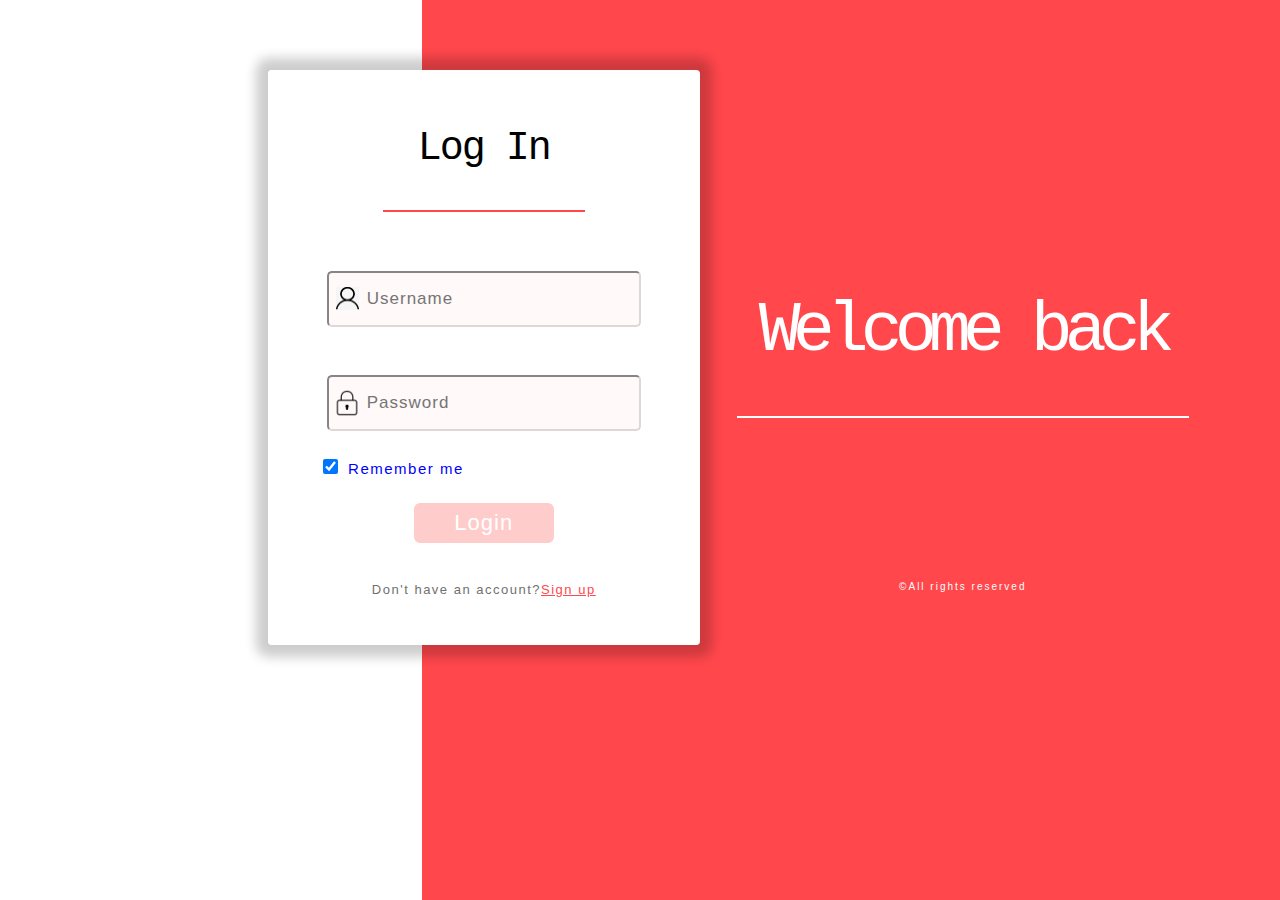
<file: login.html>
<!DOCTYPE html>
<html lang="en">
<head>
    <meta charset="UTF-8">
    <meta name="viewport" content="width=device-width, initial-scale=1.0">
    <link rel="icon" href="ketox-app/IMAGES/LOGO/ketox-logo.png">
    <title>Log In</title>
    <style>
        body
        {
            overflow: hidden; 
            background-repeat: no-repeat;
            background: linear-gradient(to left, #ff474c 67%, white 38%);
        }
        div
        {
            float: right;
            width: 100%;
        }
        fieldset
        {
            width: 400px;
            height: 555px;
            background-color: white;
            /* background: linear-gradient(to top left, rgb(204, 255, 230) 0%, rgb(255, 204, 217)); */
            margin-left: 260px;
            margin-top: 70px;
            border: white;
            box-shadow: 0px 0px 12px 12px rgba(0,0,0,0.2);
            font-size: 21px;
            font-family:  'Arial Narrow', Arial, sans-serif;
            letter-spacing: 1.5px;
            color: black;
            border-radius: 4px;
            transform: translateX(1000px); 
            transition: opacity 0.8s ease, transform 0.8s ease;
        }
        fieldset.animate 
        {
            opacity: 1; 
            transform: translateY(0);
        }
        fieldset.error
        {
            background-color: #f5dede;
        }
        input
        {
            height: 50px;
            width: 270px;
            border-color: rgb(221, 215, 215);
            border-radius: 5px;
            font-size: 17px;
            font-family:  'Arial Narrow', Arial, sans-serif;
            letter-spacing: 1px;
            background-color: #fff9f9;
            padding-left:38px;
        }
        #uname
        {
            background-image: url(uname.png);
            background-size: 23px 23px;
            background-repeat: no-repeat;
            background-position: left 7px top 14px;
            margin-top: 0px;
        }
        #pword
        {
            background-image: url(pwordnew.png);
            background-size: 28px 28px;
            background-repeat: no-repeat;
            background-position: left 4px top 12px;
        }
        .checkbox
        {
            width: 15px;
            height: 15px;
            background-color: blue;
            font-family: sans-serif;
        }
        .login
        {
            margin-top: 500px;
            padding: 10%;
        }
        .button_login
        {
            background-color: #ff474c;
            border: solid 2px rgb(233, 38, 38);
            border-radius: 6px;
            width: 140px;
            height: 40px;
            font-size: 22px;
            color: white;
            margin-left: 0px;
            margin-bottom: -10px;
            font-family: 'Arial ', Arial, sans-serif;
            font-weight: lighter;
            letter-spacing: 1px;
            box-shadow: 0px 0px 6px 0px #ff474c;
        }
        .button_login:hover
        {
            background-color: #f9353b;
            transition: 0.2s ease;
            width: 136px;
            height: 38px;
            font-size: 21px;
        }
        .right
        {
            width: 60%;
            height: 100%;
            color: white;
            font-size: 70px;
            text-align: center;
            align-items: center;
            justify-content: center;
            font-family: 'Courier New', Courier, monospace, sans-serif;
            letter-spacing: -1px;
            margin-left: 80px;
            margin-top: -700px;
            transform: translateX(1000px);
            transition: opacity 0.8s ease, transform 0.8s ease;
        }
        .right.animate 
        {
            opacity: 1;
            transform: translateX(0);
        }
        .welcome
        {
            letter-spacing: -8px;
            margin-top: 100px;
        }
        .info
        {
            margin-right: -90px;
            margin-top: -10px;
            padding: 20px;
        }
        hr
        {
            width: 450px;
            height: 0px;
            margin-top: -25px;
        }
        .first
        {
            width: 200px;
            height: 0px;
        }
        .account
        {
            font-size: 13px;
            color: rgb(113, 112, 112);
            padding: 10px;
        }
        .loginn
        {
            color: #ff474c;
        }
        .loginn:hover
        {
            color: #ff0066;
        }
        @media screen and (max-width: 1200px) 
        {
            fieldset 
            {
                margin-left: auto;
                margin-right: auto;
                transform: none;
                width: 80%;
            }

            .right 
            {
                font-size: 40px;
                width: 100%;
            }
        }
        @media screen and (max-width: 768px) 
        {
            body 
            {
                background: linear-gradient(to top, #ff474c 50%, white 50%);
                overflow: auto;
            }

            fieldset 
            {
                width: 90%;
                margin-top: 20px;
                box-shadow: 0px 0px 8px 8px rgba(0,0,0,0.1);
            }

            .right 
            {
                font-size: 30px;
                margin-top: 20px;
            }

            input 
            {
                width: 85%;
            }

            .button_login 
            {
                width: 90%;
            }
        }
        @media screen and (max-width: 180px) 
        {
            fieldset 
            {
                width: 100%;
                margin: 10px auto;
                box-shadow: 0px 0px 4px 4px rgba(0,0,0,0.1);
            }

            .right 
            {
                font-size: 25px;
                margin-top: 10px;
            }

            .button_login 
            {
                font-size: 18px;
                padding: 10px;
            }
        }
       </style>
    </head>
    <body>
            <fieldset id="Form">
                <center>
                    <br>
                    <p style="font-size: 40px; font-family: 'Courier New', Courier, monospace; letter-spacing: -2px; margin-top: 25px;">Log In</p><br>
                    <hr class="first" color="#FF474C">
                    <form id="signup_form">
                    <span class="login">
                        <br><br>
                        <input type="text" placeholder="Username" id="uname" required><br><br><br>
                        <input type="password" placeholder="Password" id="pword" maxlength="10" minlength="8" required><br><br>
                        <input type="checkbox" class="checkbox" checked> <span style="font-size: 15px; color:blue; margin-right: 185px;">Remember me</span><br><br>
                        <button type="button" class="button_login" onclick="send()" id="login" disabled>Login</button><br><br>
                        <p class="account">Don't have an account?<a href="signup.html" class="loginn">Sign up</a></p>
                    </span>
                    </form>
                </center>
            </fieldset>
        <div class="right" id="RightPanel">
            <div class="info"><br><br><br>
                <p class="welcome">Welcome back</p>
                <hr color="white"><br>
                <span style="font-size: 10px; color: #ffff; font-family: sans-serif; letter-spacing: 2px;">&copy;All rights reserved</span>
            </div>
        </div>
        <script>
            window.onload = function () {
                let form = document.getElementById("Form");
                let rightPanel = document.getElementById("RightPanel");
                let uname = document.getElementById("uname");
                let pword = document.getElementById("pword");
                let log_in = document.getElementById("login");

                form.classList.add("animate");
                rightPanel.classList.add("animate");

                log_in.disabled = true;
                log_in.style.cursor = "not-allowed";
                log_in.style.backgroundColor = "#ffcccc";
                log_in.style.borderColor = "#ffcccc";
                log_in.style.boxShadow = "none";

                function validate_form() 
                {
                    let f = document.getElementById("Form");
                    let u = document.getElementById("uname").value.trim();
                    let p = document.getElementById("pword").value.trim();
                    let unameField = document.querySelector("#uname");
                    let pwordField = document.querySelector("#pword");

                    if (u === "" || p === "") 
                    {
                        log_in.disabled = true;
                        log_in.style.cursor = "not-allowed";
                        log_in.style.backgroundColor = "#ffcccc";
                        log_in.style.borderColor = "#ffcccc";
                        log_in.style.boxShadow = "none";
                        f.classList.remove("error");
                        unameField.style.backgroundColor = "#fff9f9"; 
                        pwordField.style.backgroundColor = "#fff9f9"; 
                    } 
                    else 
                    {
                        if (p.length >= 8) 
                        {
                            log_in.disabled = false;
                            log_in.style.cursor = "pointer";
                            log_in.style.backgroundColor = "#ff474c";
                            unameField.style.backgroundColor = "#e6ffe6"; // Green for valid input
                            pwordField.style.backgroundColor = "#e6ffe6"; // Green for valid input
                            f.classList.remove("error");
                        }
                        else 
                        {
                            log_in.disabled = true;
                            log_in.style.cursor = "not-allowed";
                            log_in.style.backgroundColor = "#ffcccc";
                            log_in.style.borderColor = "#ffcccc";
                            log_in.style.boxShadow = "none";
                            unameField.style.backgroundColor = "#fff9f9"; // Reset to white
                            pwordField.style.backgroundColor = "#fff9f9"; // Reset to white
                            f.classList.add("error");
                        }
                    }
                }

                function send()
                {
                   
                    window.location.href = "ketox-app/uni1.html";
                    
                }

                uname.addEventListener("input", validate_form);
                pword.addEventListener("input", validate_form);
                log_in.addEventListener("click", send);
        };
        </script>
    </body>
</html>
</file>
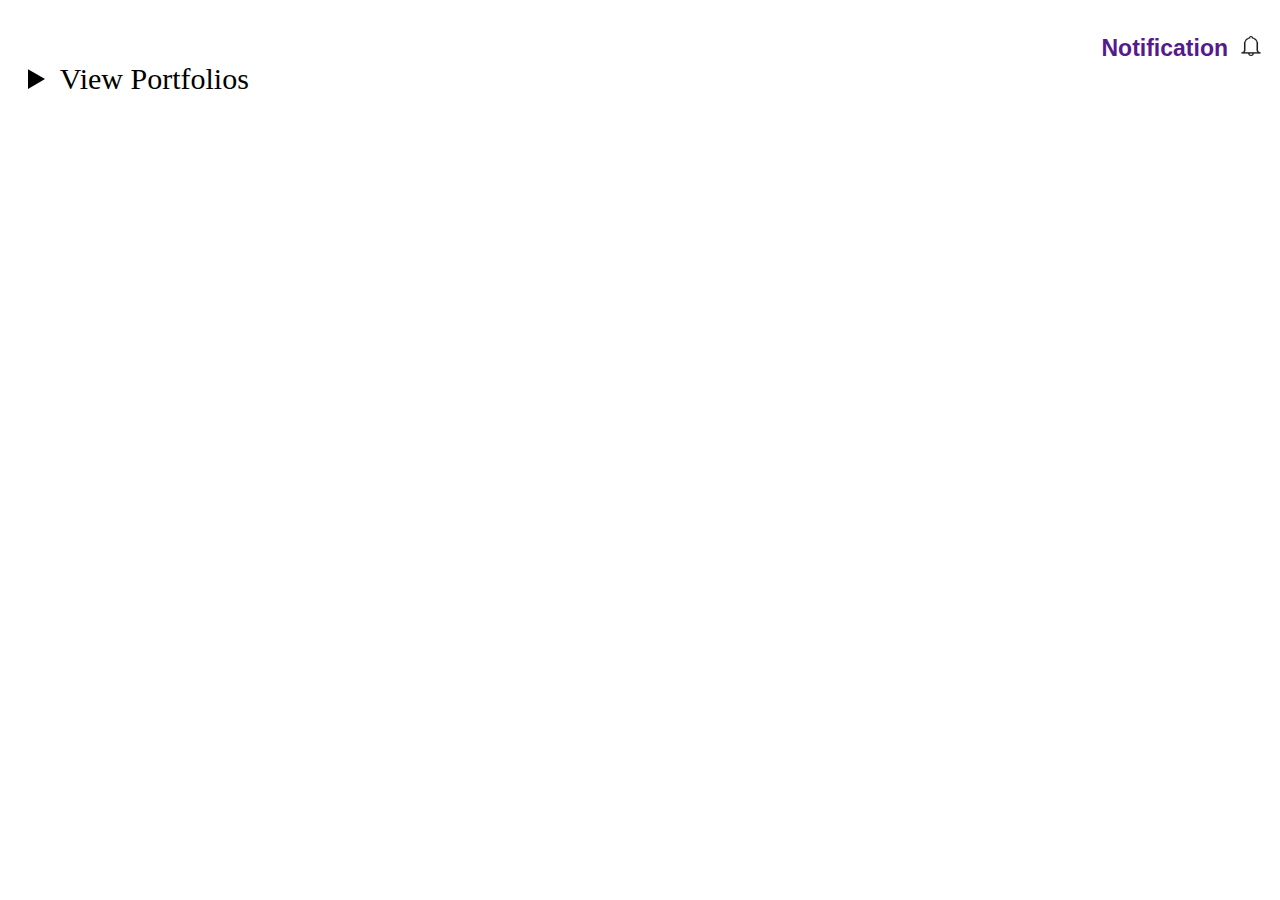
<file: portfolio.html>
<!DOCTYPE html>
<html lang="en">
<head>
    <meta charset="UTF-8">
    <meta name="viewport" content="width=device-width, initial-scale=1.0">
    <title>Portfolio</title>
    <style>
        .top
        {
            float: right;
        }
        .notification
        {
           font-weight: bolder;
           font-size: 23px;
           font-family: 'Lucida Sans', 'Lucida Sans Regular', 'Lucida Grande', 'Lucida Sans Unicode', Geneva, Verdana, sans-serif;
           margin-right: 8px;
           text-decoration: none;
        }
        .notificationimg
        {
            margin-right: 10px;
            width: 22px;
            height: 20px;
        }
        summary
        {
            font-size: 30px;
            margin-left: 20px;
        }
        input
        {
            border: none;
        }
        table
        {
            width: 80%;
            height: 460px;
            justify-content: center;
            justify-items: center;
            border: rgb(232, 229, 229);
            font-size: 20px;
        }
       
    </style>
</head>
<body>
    <div class="top">
        <span class="notification"><br><a href="" style="text-decoration: none;">Notification</a></span>
        <img class="notificationimg" src="notification1.png" href="">
    </div><br><br><br>
    <details>
        <summary>View Portfolios</summary><br>
        <center>
        <table padding="5" border="1" cellspacing="0">
            <tr>
                <td align="center" rowspan="2">
                    <h1>IMAGE HERE</h1>
                </td>
                <th>
                    <h3>NAME OF STUDENT</h3>
                </th>
            </tr>
            <tr>
                <td>
                    <span class="details">
                        <br>
                        &nbsp;&nbsp;&nbsp;Age: <input type="text"><br><br>
                        &nbsp;&nbsp;&nbsp;Course: <input type="text"><br><br>
                        &nbsp;&nbsp;&nbsp;Paid: <input type="text"><br><br>
                        &nbsp;&nbsp;&nbsp;Email: <input type="text"><br><br>
                        &nbsp;&nbsp;&nbsp;Phone num: <input type="text"><br><br>
                        &nbsp;&nbsp;&nbsp;Nationality: <input type="text"><br><br>
                    </span>
                </td>
            </tr>
        </table>
        </center>
    </details>
</body>
</html>
</file>
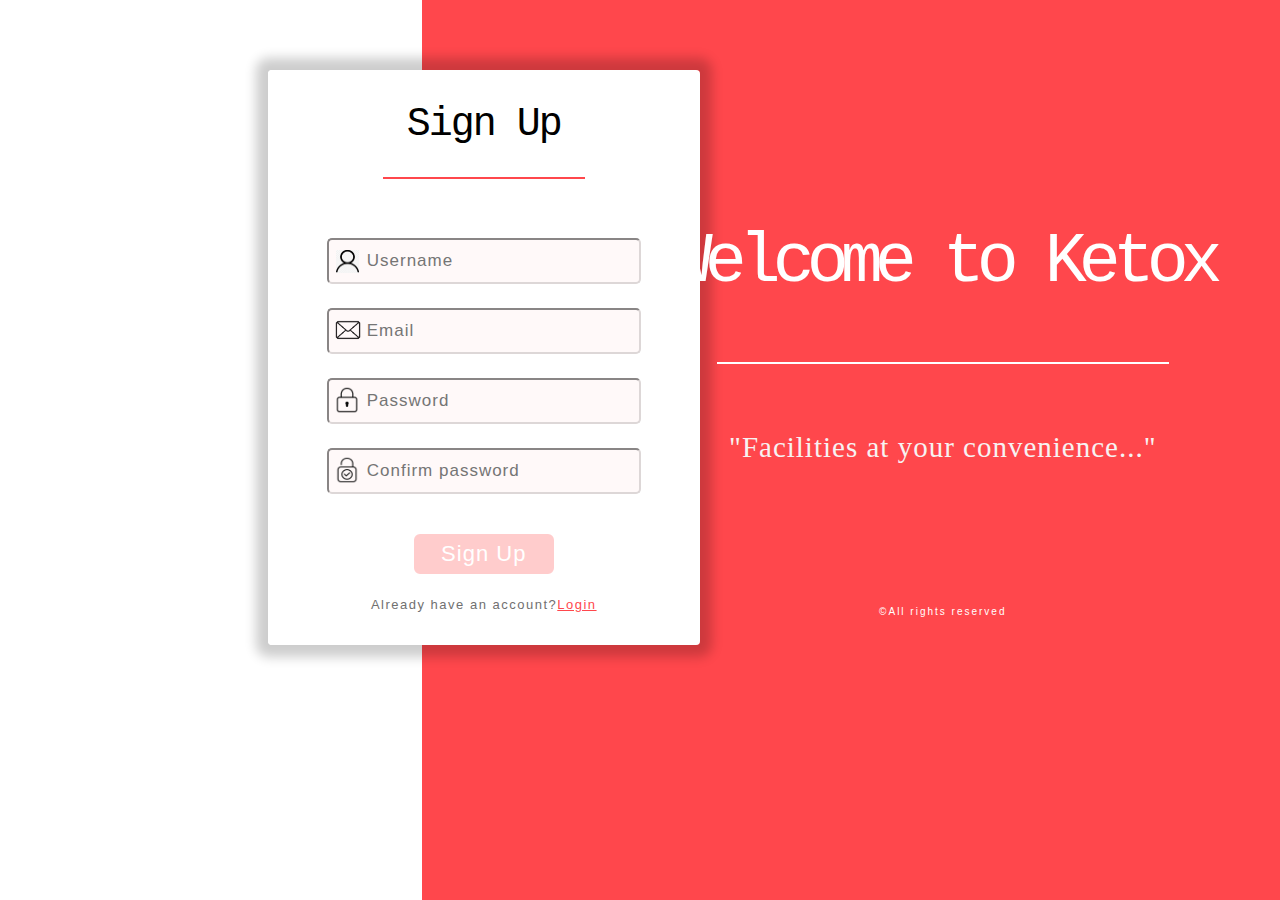
<file: signup.html>
<!DOCTYPE html>
<html lang="en">
<head>
    <meta charset="UTF-8">
    <meta name="viewport" content="width=device-width, initial-scale=1.0">
    <link rel="icon" href="ketox-app/IMAGES/LOGO/ketox-logo.png">
    <title>Sign Up</title>
    <style>
        body
        {
            overflow: hidden; 
            background-repeat: no-repeat;
            background-attachment: fixed;
            background-size: cover;
            background: linear-gradient(to left, #ff474c 67%, white 38%);
        }
        div
        {
            float: right;
            width: 100%;
        }
        fieldset
        {
            width: 400px;
            height: 555px;
            background-color: white;
            margin-left: 260px;
            margin-top: 70px;
            border: white;
            box-shadow: 0px 0px 12px 12px rgba(0,0,0,0.2);
            font-size: 21px;
            font-family:  'Arial Narrow', Arial, sans-serif;
            letter-spacing: 1.5px;
            color: black;
            border-radius: 4px;
            transform: translatex(-1000px); 
            transition: opacity 0.8s ease, transform 0.8s ease;
        }
        fieldset.animate 
        {
            opacity: 1; 
            transform: translateY(0);
        }
        fieldset.error
        {
            background-color: #f5dede;
        }
        input
        {
            height: 40px;
            width: 270px;
            border-color: rgb(221, 215, 215);
            border-radius: 5px;
            font-size: 17px;
            font-family:  'Arial Narrow', Arial, sans-serif;
            letter-spacing: 1px;
            background-color: #fff9f9;
            padding-left:38px;
        }
        #uname
        {
            background-image: url(uname.png);
            background-size: 23px 23px;
            background-repeat: no-repeat;
            background-position: left 7px top 10px;
        }
        #email
        {
            background-image: url(emailpng.png);
            background-size: 38px 38px;
            background-repeat: no-repeat;
            background-position: left 0px top 1px;
        }
        #pword
        {
            background-image: url(pwordnew.png);
            background-size: 28px 28px;
            background-repeat: no-repeat;
            background-position: left 4px top 6px;
        }
        #cpword
        {
            background-image: url(cpword.png);
            background-size: 30px 28px;
            background-repeat: no-repeat;
            background-position: left 3px top 6px;
        }
        .signup
        {
            margin-top: -23px;
            padding: 10%;
        }
        .button_signup
        {
            background-color: #ff474c;
            border: solid 2px rgb(233, 38, 38);
            border-radius: 6px;
            width: 140px;
            height: 40px;
            font-size: 22px;
            color: white;
            margin-left: 0px;
            margin-top: -16px;
            font-family: 'Arial ', Arial, sans-serif;
            font-weight: lighter;
            letter-spacing: 1px;
            box-shadow: 0px 0px 6px 0px #ff474c;
        }
        .button_signup:hover
        {
            background-color: #f9353b;
            transition: 0.2s ease;
            width: 136px;
            height: 38px;
            font-size: 21px;
        }
        .right
        {
            width: 60%;
            height: 100%;
            color: white;
            font-size: 70px;
            text-align: center;
            align-items: center;
            justify-content: center;
            font-family: 'Courier New', Courier, monospace, sans-serif;
            letter-spacing: -1px;
            margin-right: -10px;
            margin-top: -700px;
            transform: translateX(-1000px);
            transition: opacity 0.8s ease, transform 0.8s ease;
        }
        .right.animate 
        {
            opacity: 1;
            transform: translateX(0);
        }
        .welcome
        {
            letter-spacing: -8px;
            margin-top: 100px;
        }
        .info
        {
            margin-right: -60px;
            margin-bottom: 20%;
            padding: 20px;
        }
        hr
        {
            width: 450px;
            height: 0px;
            margin-top: -10px;
        }
        .first
        {
            width: 200px;
            height: 0px;
        }
        .account
        {
            font-size: 13px;
            color: rgb(113, 112, 112);
            padding: 10px;
        }
        .login
        {
            color: #ff474c;
        }
        .login:hover
        {
            color: #ff0066;
        }
       </style>
    </head>
    <body>
            <fieldset id="Form">
                <center>
                    <p style="font-size: 40px; font-family: 'Courier New', Courier, monospace; letter-spacing: -2px; margin-top: 25px;">Sign Up</p>
                    <hr class="first" color="#FF474C">
                    <form id="signup_form">
                    <span class="signup">
                        <br><br>
                        <input type="text" placeholder="Username" id="uname" required><br><br>
                        <input type="email" placeholder="Email" id="email" required><br><br>
                        <input type="password" placeholder="Password" id="pword" maxlength="10" minlength="8" required><br><br>
                        <input type="password" placeholder="Confirm password"id="cpword" maxlength="10" minlength="8" required><br><br><br>
                        <button type="button" class="button_signup" onclick="send()" id="signup" disabled>Sign Up</button><br>
                        <p class="account">Already have an account?<a href="login.html" class="login">Login</a></p>
                    </span>
                    </form>
                </center>
            </fieldset>
        <div class="right" id="RightPanel">
            <div class="info"><br><br>
                <p class="welcome">Welcome to Ketox</p>
                <hr color="white">
                <span style="font-size: 29px; color:rgb(247, 242, 242); font-family: 'Times New Roman', Times, serif; letter-spacing: 1px;">"Facilities at your convenience..."</span><br><br>
                <span style="font-size: 10px; color: #ffff; font-family: sans-serif; letter-spacing: 2px;">&copy;All rights reserved</span>
            </div>
        </div>
        <script>
        window.onload = function () {
        let form = document.getElementById("Form");
        let rightPanel = document.getElementById("RightPanel");
        let uname = document.getElementById("uname");
        let email = document.getElementById("email");
        let pword = document.getElementById("pword");
        let cpword = document.getElementById("cpword");
        let sign_up = document.getElementById("signup");

        form.classList.add("animate");
        rightPanel.classList.add("animate");

        sign_up.disabled = true;
        sign_up.style.cursor = "not-allowed";
        sign_up.style.backgroundColor = "#ffcccc";
        sign_up.style.borderColor = "#ffcccc";
        sign_up.style.boxShadow = "none";

        function validate_form() 
        {
            let username = uname.value.trim();
            let emailValue = email.value.trim();
            let password = pword.value.trim();
            let confirmPassword = cpword.value.trim();
            let isValid = true;

            if (!emailValue.includes("@")) 
            {
                form.classList.add("error");
                isValid = false;
            }

            if (password.length < 8 || password !== confirmPassword) 
            {
                form.classList.add("error");
                isValid = false;
            }

            if (username && emailValue.includes("@") && password.length >= 8 && password === confirmPassword) 
            {
                sign_up.disabled = false;
                sign_up.style.cursor = "pointer";
                sign_up.style.backgroundColor = "#ff474c";
                sign_up.style.borderColor = "#e60026";
                sign_up.style.boxShadow = "0px 0px 6px 0px #ff474c";

                uname.style.backgroundColor = "#e6ffe6";
                email.style.backgroundColor = "#e6ffe6";
                pword.style.backgroundColor = "#e6ffe6";
                cpword.style.backgroundColor = "#e6ffe6";
                form.classList.remove("error"); 
            } 
            else 
            {
                sign_up.disabled = true;
                sign_up.style.cursor = "not-allowed";
                sign_up.style.backgroundColor = "#ffcccc";
                sign_up.style.borderColor = "#ffcccc";
                sign_up.style.boxShadow = "none";

                uname.style.backgroundColor = "#fff9f9";
                email.style.backgroundColor = "#fff9f9";
                pword.style.backgroundColor = "#fff9f9";
                cpword.style.backgroundColor = "#fff9f9";
            }
        }

        function send() 
        {
            let password = pword.value.trim();
            let confirmPassword = cpword.value.trim();

            if (password !== confirmPassword) 
            {
                form.classList.add("error");
            } 
            else 
            {
                form.classList.remove("error");
                window.location.href = "ketox-app/uni1.html";
            }
        }

        uname.addEventListener("input", validate_form);
        email.addEventListener("input", validate_form);
        pword.addEventListener("input", validate_form);
        cpword.addEventListener("input", validate_form);
        sign_up.addEventListener("click", send);
    };   
        </script>
    </body>
</html>
</file>
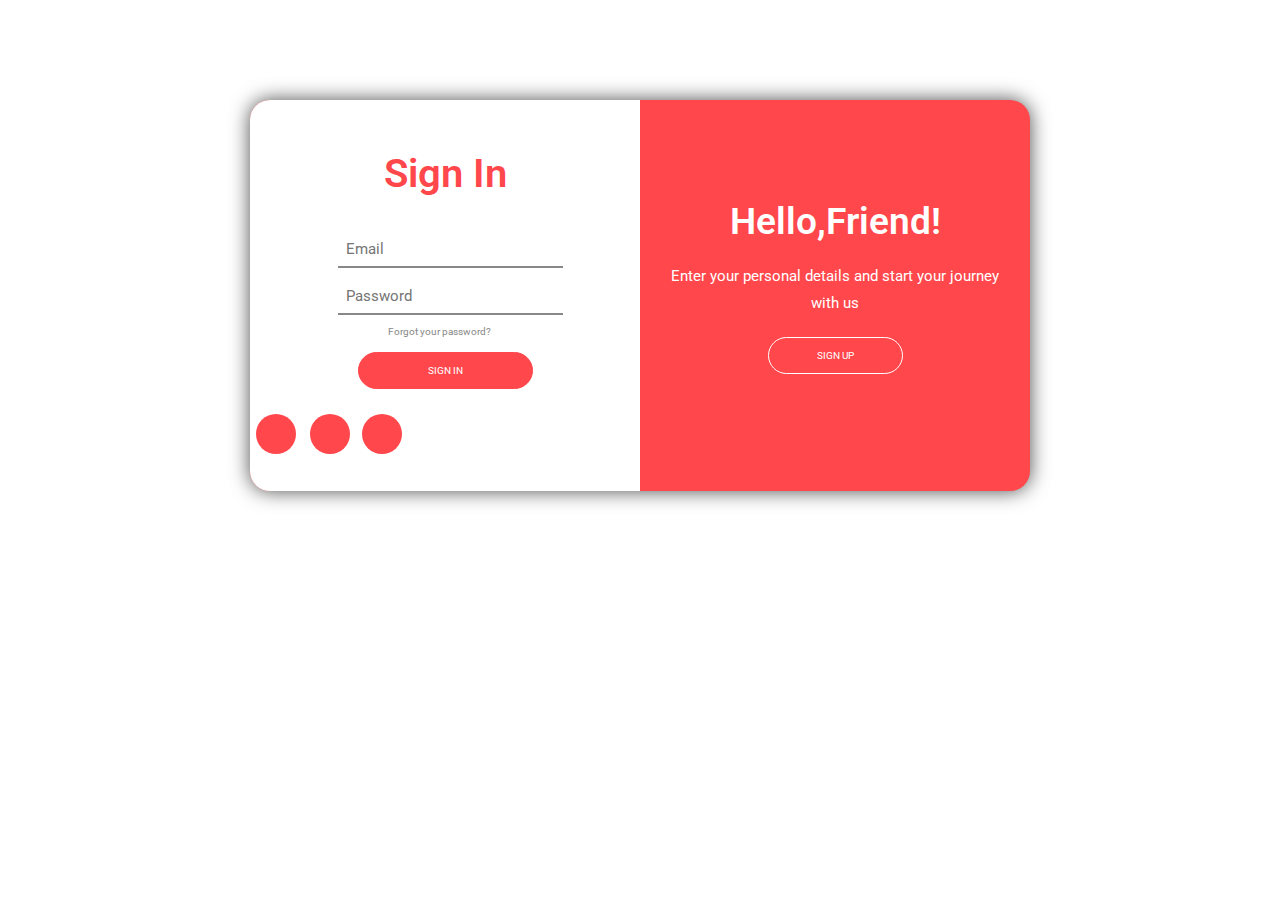
<file: UNI LOGIN PAGE/login.html>
<!DOCTYPE html>
<html lang="en">
  <head>
    <meta charset="UTF-8" />
    <meta name="viewport" content="width=device-width, initial-scale=1.0" />
    <title>Login</title>
    <link
      rel="stylesheet"
      href="https://cdnjs.cloudflare.com/ajax/libs/font-awesome/6.6.0/css/all.min.css"
      integrity="sha512-Kc323vGBEqzTmouAECnVceyQqyqdsSiqLQISBL29aUW4U/M7pSPA/gEUZQqv1cwx4OnYxTxve5UMg5GT6L4JJg=="
      crossorigin="anonymous"
      referrerpolicy="no-referrer"
    />
    <link rel="stylesheet" href="login.css" />
  </head>
  <body>
    <section class="login">
      <div class="content">
        <h1>Sign In</h1>

        <div class="form">
          <input type="text" placeholder="Email" /> <br />
          <br />

          <input type="password" placeholder="Password" /> <br />
          <br />
          <a href="#" class="forgot">Forgot your password?</a>
          <a href="#" class="sign_btn">SIGN IN</a>
        </div>

        <div class="social_links">
          <a href="#"><i class="fab fa-facebook-f"></i></a>
          <a href="#"><i class="fa-brands fa-google"></i></a
          ><a href="#"><i class="fab fa-twitter"></i></a>
        </div>
      </div>
      <div class="content_1">
        <h1>Hello,Friend!</h1>
        <p>Enter your personal details and start your journey with us</p>
        <a href="..\UNI SIGN UP\sign up.html" class="">SIGN UP</a>
      </div>
    </section>
  </body>
</html>
</file>
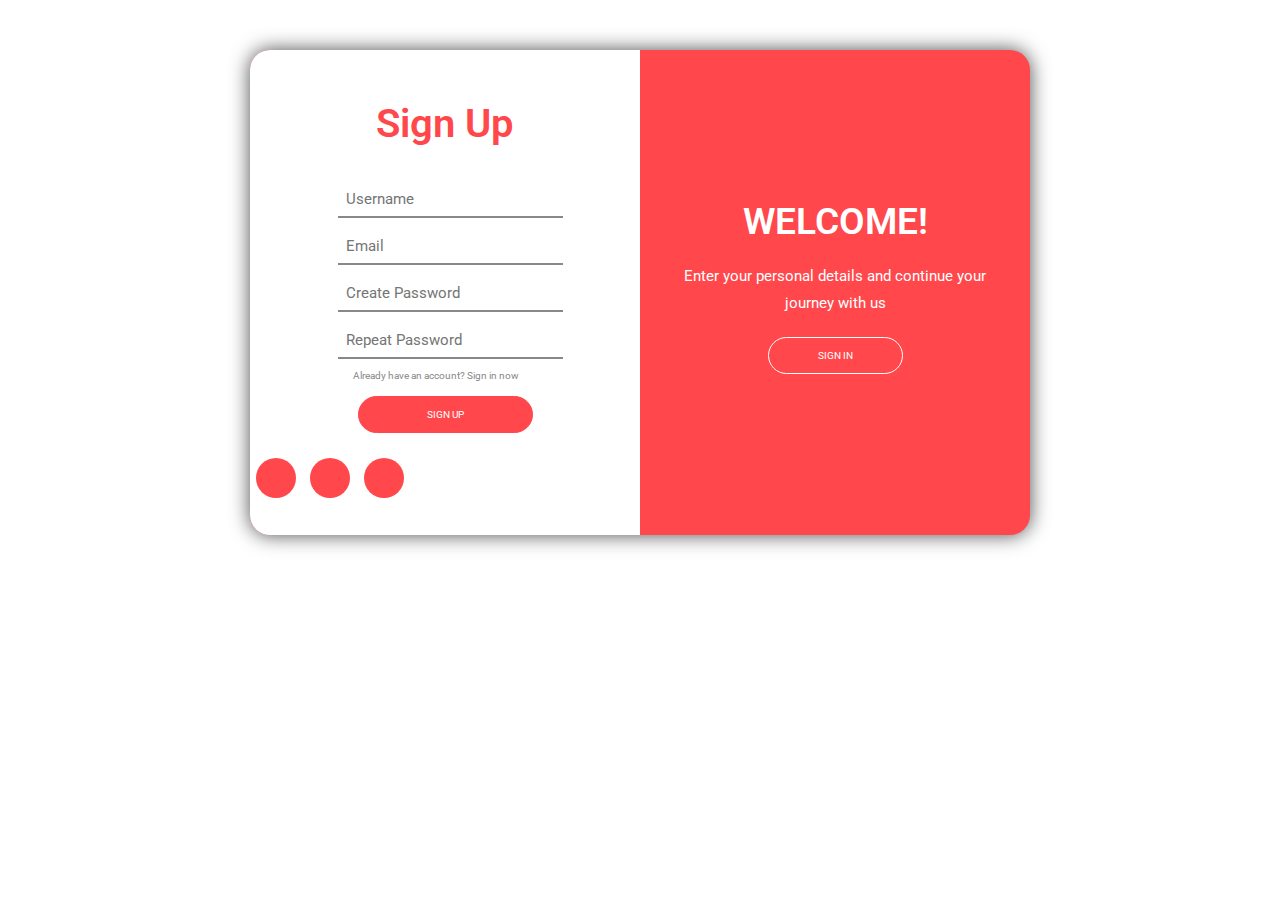
<file: UNI SIGN UP/sign up.html>
<!DOCTYPE html>
<html lang="en">
  <head>
    <meta charset="UTF-8" />
    <meta name="viewport" content="width=device-width, initial-scale=1.0" />
    <title>Login</title>
    <link
      rel="stylesheet"
      href="https://cdnjs.cloudflare.com/ajax/libs/font-awesome/6.6.0/css/all.min.css"
      integrity="sha512-Kc323vGBEqzTmouAECnVceyQqyqdsSiqLQISBL29aUW4U/M7pSPA/gEUZQqv1cwx4OnYxTxve5UMg5GT6L4JJg=="
      crossorigin="anonymous"
      referrerpolicy="no-referrer"
    />
    <link rel="stylesheet" href="sign up.css" />
  </head>
  <body>
    <section class="login">
      <div class="content">
        <h1>Sign Up</h1>

        <div class="form">
          <input type="text" placeholder="Username" /> <br />
          <br />
          <input type="text" placeholder="Email" /> <br />
          <br />

          <input type="password" placeholder="Create Password" /> <br />
          <br />

          <input type="password" placeholder="Repeat Password" /> <br />
          <br />
          <a href="../UNI%20LOGIN%20PAGE/login.html" class="forgot"
            >Already have an account? Sign in now</a
          >
          <a href="#" class="sign_btn">SIGN UP</a>
        </div>

        <div class="social_links">
          <a href="#"><i class="fab fa-facebook-f"></i></a>
          <a href="#"><i class="fa-brands fa-google"></i></a>
          <a href="#"><i class="fab fa-twitter"></i></a>
        </div>
      </div>
      <div class="content_1">
        <h1>WELCOME!</h1>
        <p>Enter your personal details and continue your journey with us</p>
        <a href="../UNI%20LOGIN%20PAGE/login.html" class="">SIGN IN</a>
      </div>
    </section>
  </body>
</html>
</file>
<file: UNI LOGIN PAGE/login.css>
@import url('https://fonts.googleapis.com/css2?family=Roboto:wght@100;300;400;500;700&display=swap');
* {
    box-sizing: border-box;
    margin: 0;
    padding: 0;
    font-family: 'Roboto', sans-serif;
    text-decoration: none;
    transition: 0.25s linear;
    scrollbar-width: thin;
    scrollbar-color: #888 transparent;
  }
  html {
    font-size: 62.5%;
    overflow-x: hidden;
    scroll-padding: 9rem;
    scroll-behavior: smooth;


  }

  html::-webkit-scrollbar {
    width: 8rem;
  }
  
  html::-webkit-scrollbar {
    width: 8rem;
  }
  
  html::-webkit-scrollbar-track {
    background: transparent;
  }
  
  html::-webkit-scrollbar-thumb {
    background: #000000;
    border-radius: 5rem;
  }
  .login{
    
    /* height:100%; */
    margin: 10rem 25rem 0rem 25rem;
    
    background-color:#FF474C;
    position: relative;
    box-shadow: 0 0 20px 0px rgba(0,0,0,0.7);
    display: flex;
    border-radius: 2rem;
  }
  .content{
        width: 50%;
        background-color: #fff;
        justify-items: center;
        border-top-left-radius: 2rem;
        border-bottom-left-radius: 2rem;
        /* height: 100%; */
  }  
  .content h1{
    font-size:4rem ;
    font-weight: 600 ;
    padding-top: 5rem; 
    color: #FF474C; 
  }
  .content .social_links{
    justify-items: center;
    justify-content: space-between;
    margin-top: 2.5rem;
    display: inline-block;
    margin-bottom: 3.5rem;  
  }
  .content .social_links a{
    display: inline-block;
    height: 40px;
    width: 40px;
    background-color:  #FF474C;
    margin: 0 6px 0 6px;
    text-align: center;
    line-height: 40px;
    border-radius: 50%;
    color: #fff;
    transition:all 0.5s ease;
    /* box-shadow: 0 0 20px 0px rgba(0,0,0,0.7); */
  }
  .footer-col .social-links a:hover{
    color: #24262b;
    background-color: rgba(255, 255, 255, .2);
  }
  
 .login .content .form{
   
    padding-top: .5rem;
    margin-top: 3rem;  
  }
  .login .content .form input{
   
    padding: .8rem;
    outline: none;
    border: none;
    border-bottom:2px solid #888;
    font-size: 15px;
    height: 100%;
    width: 105%;
    font-weight: 400;
  }
 
  .login .content .form .forgot{
    color: #888;  
    padding-left:5rem;
  }
  .login .content .form .forgot:hover{
    color: #24262b;
    cursor: pointer;
  }
 
  .sign_btn {
 
    display: grid;
    text-decoration: none;
    color: #fff;
    background-color: #FF474C;
    border: 1px solid #FF474C;
    margin-top: 1.5rem;
    margin-left: 2rem;
    margin-right: 2rem;
    padding: 12px 24px;
    border-radius: 20px;
    position: relative;
    cursor: pointer;
    justify-items: center;
  }
  .sign_btn:hover{
    box-shadow: 0 0 20px 0px rgba(0,0,0,0.7);
  }
  .login .content_1{
    width: 50%;
    flex: 1;
    
  }
  .login .content_1 h1{
    font-size:3.7rem ;
    font-weight: 600 ;
    padding-top: 10rem;
    color: #fff;
    width: 100%;
    text-align: center;
  }
  .login .content_1 p{
    font-size:1.5rem ;
    font-weight:normal;
    padding: 2rem;
    width: 100%;
    color: #fff;
    text-align: center;
    line-height: 1.8;
  }
  .login .content_1 a{
    display: grid;

    text-decoration: none;
    color: #fff;
    background-color: #24262b;
    border: 1px solid #fff;
    text-align: center;
    padding: 12px ;
    border-radius: 20px;
    cursor: pointer;
    background: transparent;
   justify-items: center;
   margin: 0 auto;
   width: 135px;

}
  

.login .content_1 a:hover{
  border: 1px solid #fff;
  background: #fff;
  color: #24262b;
  transition: 1s;
}
</file>
<file: UNI SIGN UP/sign up.css>
@import url('https://fonts.googleapis.com/css2?family=Roboto:wght@100;300;400;500;700&display=swap');
* {
    box-sizing: border-box;
    margin: 0;
    padding: 0;
    font-family: 'Roboto', sans-serif;
    text-decoration: none;
    transition: 0.25s linear;
    scrollbar-width: thin;
    scrollbar-color: #888 transparent;

  }
  html {
  
    font-size: 62.5%;
    overflow-x: hidden;
    scroll-padding: 9rem;
    scroll-behavior: smooth;
  }

  html::-webkit-scrollbar {
    width: 8rem;
  }
  
  html::-webkit-scrollbar {
    width: 8rem;
  }
  
  html::-webkit-scrollbar-track {
    background: transparent;
  }
  
  html::-webkit-scrollbar-thumb {
    background: #000000;
    border-radius: 5rem;
  }
  .login{
  
    /* height:85vh; */
    margin: 5rem 25rem 0rem 25rem;
    background-color:   #FF474C;
    position: relative;
    box-shadow: 0 0 20px 0px rgba(0,0,0,0.7);
    display: flex;
    border-radius: 2rem;
   
  }
  .content{
        width: 50%;
        background-color: #fff;
        justify-items: center;
        border-top-left-radius: 2rem;
        border-bottom-left-radius: 2rem;
        /* height: 100%; */
  }  
  .content h1{
    font-size:4rem ;
    font-weight: 600 ;
    padding-top: 5rem;  
    color: #FF474C;
  }
  .content .social_links{
    justify-items: center;
    justify-content: space-between;
    margin-top: 2.5rem;
    display: inline-block;
    margin-bottom: 3.5rem;  
    
  }
  .content .social_links a{
    display: inline-block;
    height: 40px;
    width: 40px;
    background-color:  #FF474C;
    margin: 0 6px 0 6px;
    text-align: center;
    line-height: 40px;
    border-radius: 50%;
    color: #fff;
    transition:all 0.5s ease;
    /* box-shadow: 0 0 20px 0px rgba(0,0,0,0.7); */
  }
  .footer-col .social-links a:hover{
    color: #24262b;
    background-color: rgba(255, 255, 255, .2);
  }
  
 .login .content .form{
   
    padding-top: .5rem;
    margin-top: 3rem;  
  }
  .login .content .form input{
   
    padding: .8rem;
    outline: none;
    border: none;
    border-bottom:2px solid #888;
    font-size: 15px;
    height: 100%;
    width: 105%;
    font-weight: 400;
  }
  
  .login .content .form .forgot{
    color: #888;  
    padding-left:1.5rem;
  }
  .login .content .form .forgot:hover{
    color: #24262b;
    cursor: pointer;
  }
 
  .sign_btn {
   
    display: grid;
    text-decoration: none;
    color: #fff;
    background-color: #FF474C;
    border: 1px solid #FF474C;
    margin-top: 1.5rem;
    margin-left: 2rem;
    margin-right: 2rem;
    padding: 12px 24px;
    border-radius: 20px;
    position: relative;
    cursor: pointer;
    justify-items: center;
  }
  .sign_btn:hover{
    box-shadow: 0 0 20px 0px rgba(0,0,0,0.7);
  }
  .login .content_1{
    width: 50%;
    flex: 1;
    margin-top: 5rem;
  
  }
  .login .content_1 h1{
    font-size:3.7rem ;
    font-weight: 600 ;
    padding-top: 10rem;
    color: #fff;
    width: 100%;
    text-align: center;
  }
  .login .content_1 p{
    font-size:1.5rem ;
    font-weight:normal;
    padding: 2rem;
    width: 100%;
    color: #fff;
    text-align: center;
    line-height: 1.8;
  }
  .login .content_1 a{
    display: grid;
    
    text-decoration: none;
    color: #fff;
    background-color: #24262b;
    border: 1px solid #fff;
    text-align: center;
    padding: 12px ;
    border-radius: 20px;
    cursor: pointer;
    background: transparent;
   justify-items: center;
   margin: 0 auto;
   width: 135px;

}
  

.login .content_1 a:hover{
  border: 1px solid #fff;
  background: #fff;
  color: #24262b;
  transition: 1s;
}
</file>
